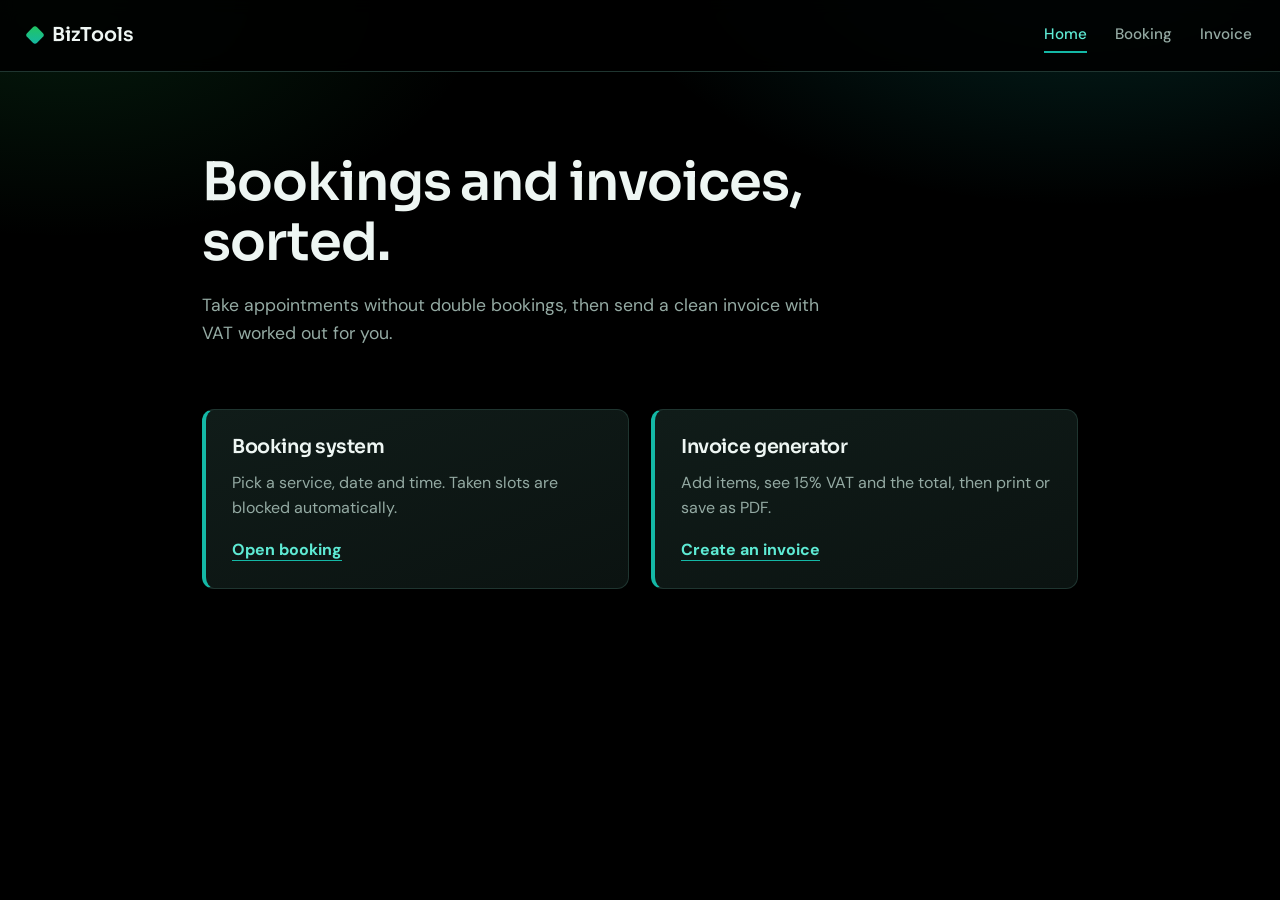
<file: biztoolz/index.html>
﻿<!DOCTYPE html>
<html lang="en">
<head>
    <meta charset="UTF-8">
    <meta name="viewport" content="width=device-width, initial-scale=1">
    <title>BizTools</title>
    <link rel="preconnect" href="https://fonts.googleapis.com">
    <link href="https://fonts.googleapis.com/css2?family=Sora:wght@600&family=DM+Sans:wght@400;500;700&display=swap" rel="stylesheet">
    <link rel="stylesheet" href="style.css">
</head>
<body>
    <nav>
        <a class="brand" href="index.html">BizTools</a>
        <a class="active" href="index.html">Home</a>
        <a href="booking.html">Booking</a>
        <a href="invoice.html">Invoice</a>
    </nav>
    <main>
        <section class="hero">
            <h1>Bookings and invoices, sorted.</h1>
            <p class="lede">Take appointments without double bookings, then send a clean invoice with VAT worked out for you.</p>
        </section>
        <div class="cards">
            <a href="booking.html"><h3>Booking system</h3><p>Pick a service, date and time. Taken slots are blocked automatically.</p><span class="go">Open booking</span></a>
            <a href="invoice.html"><h3>Invoice generator</h3><p>Add items, see 15% VAT and the total, then print or save as PDF.</p><span class="go">Create an invoice</span></a>
        </div>
    </main>
</body>
</html>
<!DOCTYPE html>
<html>
<head>
    <meta charset="utf-8" />
    <title></title>
</head>
<body>

</body>
</html>
</file>
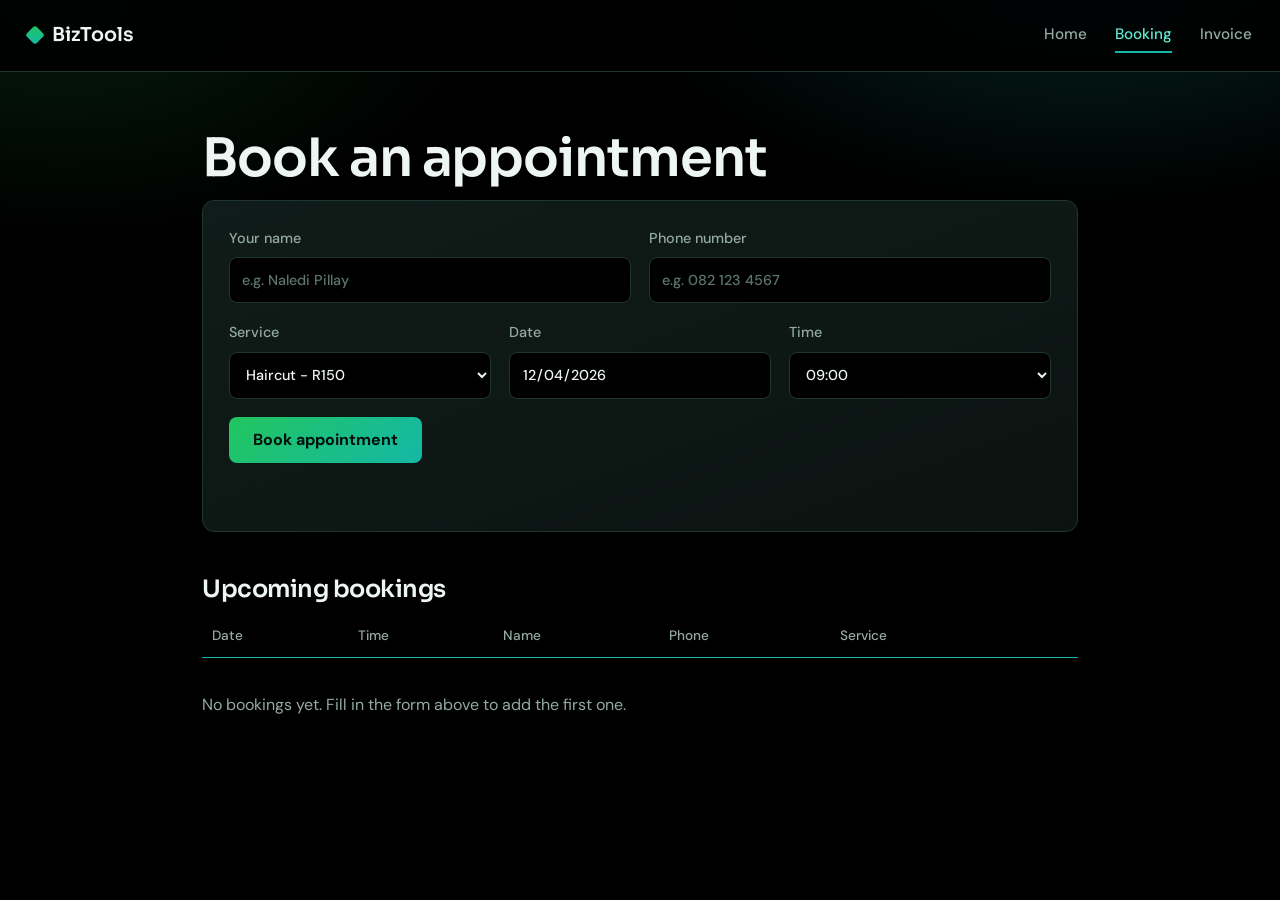
<file: biztoolz/booking.html>
﻿<!DOCTYPE html>
<html lang="en">
<head>
    <meta charset="UTF-8">
    <meta name="viewport" content="width=device-width, initial-scale=1">
    <title>Booking system</title>
    <link rel="preconnect" href="https://fonts.googleapis.com">
    <link href="https://fonts.googleapis.com/css2?family=Sora:wght@600&family=DM+Sans:wght@400;500;700&display=swap" rel="stylesheet">
    <link rel="stylesheet" href="style.css">
</head>
<body>
    <nav>
        <a class="brand" href="index.html">BizTools</a>
        <a href="index.html">Home</a>
        <a class="active" href="booking.html">Booking</a>
        <a href="invoice.html">Invoice</a>
    </nav>
    <main>
        <h1>Book an appointment</h1>
        <div class="panel">
            <div class="row">
                <label>Your name <input id="name" placeholder="e.g. Naledi Pillay"></label>
                <label>Phone number <input id="phone" type="tel" placeholder="e.g. 082 123 4567"></label>
            </div>
            <div class="row">
                <label>
                    Service
                    <select id="service">
                        <option value="Haircut|150">Haircut - R150</option>
                        <option value="Colour|450">Colour - R450</option>
                        <option value="Blow dry|120">Blow dry - R120</option>
                        <option value="Braiding|600">Braiding - R600</option>
                    </select>
                </label>
                <label>Date <input id="date" type="date"></label>
                <label>Time <select id="time"></select></label>
            </div>
            <div class="actions"><button id="book">Book appointment</button></div>
            <p class="msg" id="msg" role="status"></p>
        </div>

        <h2>Upcoming bookings</h2>
        <div class="tablewrap">
            <table class="stack">
                <thead><tr><th>Date</th><th>Time</th><th>Name</th><th>Phone</th><th>Service</th><th></th></tr></thead>
                <tbody id="list"></tbody>
            </table>
        </div>
        <p class="empty" id="empty">No bookings yet. Fill in the form above to add the first one.</p>
    </main>

    <script>const TIMES = ["09:00", "10:00", "11:00", "12:00", "14:00", "15:00", "16:00"];
    const $ = id => document.getElementById(id);
    let bookings = [];
    try { bookings = JSON.parse(localStorage.getItem("biztools-bookings")) || []; } catch (e) { bookings = []; }

    const today = new Date().toISOString().slice(0, 10);
    $("date").min = today;
    $("date").value = today;

    function save() { localStorage.setItem("biztools-bookings", JSON.stringify(bookings)); }

    function say(text, bad) {
      $("msg").textContent = text;
      $("msg").className = "msg " + (bad ? "error" : "ok");
    }

    function fillTimes() {
      const date = $("date").value;
      const taken = bookings.filter(b => b.date === date).map(b => b.time);
      const current = $("time").value;
      $("time").innerHTML = "";
      TIMES.forEach(t => {
        const o = document.createElement("option");
        o.value = t;
        o.textContent = taken.includes(t) ? t + " (taken)" : t;
        o.disabled = taken.includes(t);
        $("time").appendChild(o);
      });
      const free = TIMES.find(t => !taken.includes(t));
      $("time").value = (current && !taken.includes(current)) ? current : (free || "");
    }

    function addBooking() {
      const name = $("name").value.trim();
      const phone = $("phone").value.trim();
      const [service, price] = $("service").value.split("|");
      const date = $("date").value;
      const time = $("time").value;

      if (!name) return say("Enter your name.", true);
      if (!/^[0-9 +()-]{9,15}$/.test(phone)) return say("Enter a valid phone number (9 to 15 digits).", true);
      if (!date || date < today) return say("Choose today or a future date.", true);
      if (!time) return say("That day is fully booked. Choose another date.", true);
      if (bookings.some(b => b.date === date && b.time === time)) return say("That time is already taken. Choose another.", true);

      bookings.push({ name, phone, service, price, date, time });
      bookings.sort((a, b) => (a.date + a.time).localeCompare(b.date + b.time));
      save(); render(); fillTimes();
      say("Booked: " + service + " on " + date + " at " + time + ".", false);
      $("name").value = ""; $("phone").value = "";
    }

    function cancelBooking(b) {
      bookings = bookings.filter(x => x !== b);
      save(); render(); fillTimes();
      say("Booking cancelled.", false);
    }

    function render() {
      const list = $("list");
      list.innerHTML = "";
      $("empty").hidden = bookings.length > 0;
      bookings.forEach(b => {
        const tr = document.createElement("tr");
        const labels = ["Date", "Time", "Name", "Phone", "Service"];
        [b.date, b.time, b.name, b.phone, b.service + " (R" + b.price + ")"].forEach((text, n) => {
          const td = document.createElement("td");
          td.dataset.label = labels[n];
          td.textContent = text;
          tr.appendChild(td);
        });
        const td = document.createElement("td");
        const btn = document.createElement("button");
        btn.className = "ghost";
        btn.textContent = "Cancel";
        btn.onclick = () => cancelBooking(b);
        td.appendChild(btn);
        tr.appendChild(td);
        list.appendChild(tr);
      });
    }

    $("book").onclick = addBooking;
    $("date").onchange = fillTimes;
    fillTimes(); render();</script>
</body>
</html>
<!DOCTYPE html>
<html>
<head>
    <meta charset="utf-8" />
    <title></title>
</head>
<body>

</body>
</html>
</file>
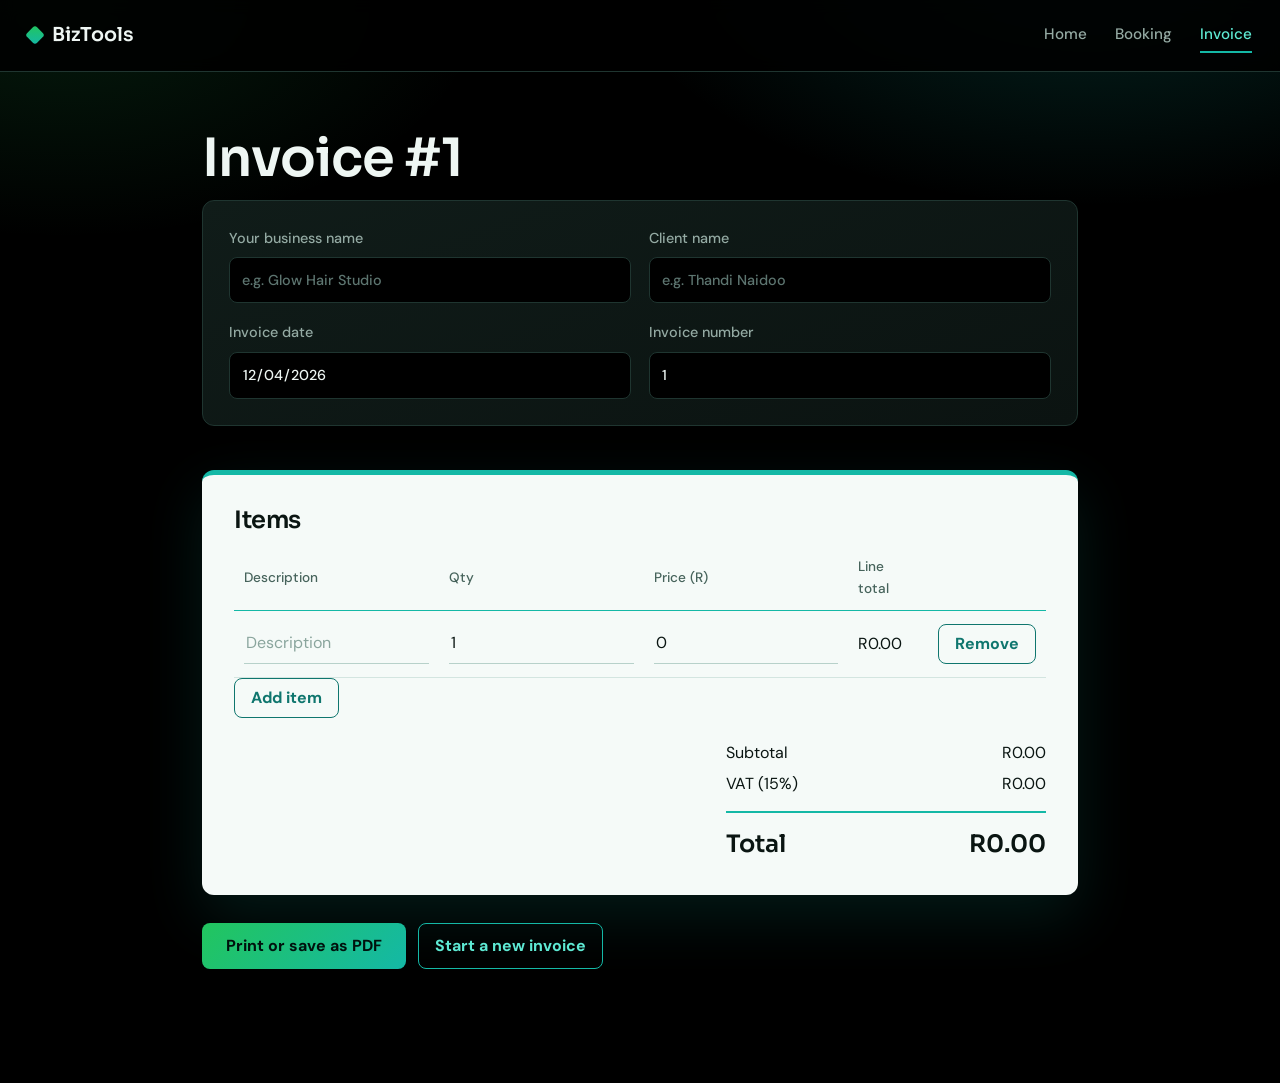
<file: biztoolz/invoice.html>
﻿<!DOCTYPE html>
<html lang="en">
<head>
    <meta charset="UTF-8">
    <meta name="viewport" content="width=device-width, initial-scale=1">
    <title>Invoice generator</title>
    <link rel="preconnect" href="https://fonts.googleapis.com">
    <link href="https://fonts.googleapis.com/css2?family=Sora:wght@600&family=DM+Sans:wght@400;500;700&display=swap" rel="stylesheet">
    <link rel="stylesheet" href="style.css">
</head>
<body>
    <nav>
        <a class="brand" href="index.html">BizTools</a>
        <a href="index.html">Home</a>
        <a href="booking.html">Booking</a>
        <a class="active" href="invoice.html">Invoice</a>
    </nav>
    <main>
        <h1>Invoice <span id="invNo"></span></h1>
        <div class="panel">
            <div class="row">
                <label>Your business name <input id="biz" placeholder="e.g. Glow Hair Studio"></label>
                <label>Client name <input id="client" placeholder="e.g. Thandi Naidoo"></label>
            </div>
            <div class="row">
                <label>Invoice date <input id="invDate" type="date"></label>
                <label>Invoice number <input id="invNum" type="number" min="1"></label>
            </div>
        </div>

        <div class="sheet">
            <h2>Items</h2>
            <div class="tablewrap">
                <table class="stack">
                    <thead><tr><th>Description</th><th>Qty</th><th>Price (R)</th><th>Line total</th><th class="noprint"></th></tr></thead>
                    <tbody id="items"></tbody>
                </table>
            </div>
            <div class="actions"><button class="ghost" id="add">Add item</button></div>

            <div class="totals">
                <div><span>Subtotal</span><span>R<span id="sub">0.00</span></span></div>
                <div><span>VAT (15%)</span><span>R<span id="vat">0.00</span></span></div>
                <div class="grand"><span>Total</span><span>R<span id="total">0.00</span></span></div>
            </div>

        </div>

        <div class="actions" style="margin-top:28px">
            <button id="print">Print or save as PDF</button>
            <button class="ghost" id="reset">Start a new invoice</button>
        </div>
        <p class="msg noprint" id="msg" role="status"></p>
    </main>

    <script>
            const VAT_RATE = 0.15;
            const $ = id => document.getElementById(id);
            const KEY = "biztools-invoice";

            function money(n) { return n.toFixed(2); }

            function addRow(desc = "", qty = 1, price = 0) {
              const tr = document.createElement("tr");
              tr.innerHTML = `
                <td data-label="Description"><input class="d" placeholder="Description" aria-label="Description"></td>
                <td data-label="Qty"><input class="q" type="number" min="1" step="1" aria-label="Quantity"></td>
                <td data-label="Price (R)"><input class="p" type="number" min="0" step="0.01" aria-label="Price"></td>
                <td class="line" data-label="Line total">R0.00</td>
                <td class="noprint"><button class="ghost" aria-label="Remove item">Remove</button></td>`;
              tr.querySelector(".d").value = desc;
              tr.querySelector(".q").value = qty;
              tr.querySelector(".p").value = price;
              tr.querySelectorAll("input").forEach(i => i.oninput = calc);
              tr.querySelector("button").onclick = () => { tr.remove(); calc(); };
              $("items").appendChild(tr);
              calc();
            }

            function calc() {
              let sub = 0;
              document.querySelectorAll("#items tr").forEach(tr => {
                const q = Math.max(0, Number(tr.querySelector(".q").value) || 0);
                const p = Math.max(0, Number(tr.querySelector(".p").value) || 0);
                const line = q * p;
                tr.querySelector(".line").textContent = "R" + money(line);
                sub += line;
              });
              const vat = sub * VAT_RATE;
              $("sub").textContent = money(sub);
              $("vat").textContent = money(vat);
              $("total").textContent = money(sub + vat);
              $("invNo").textContent = "#" + ($("invNum").value || "");
              persist();
            }

            function persist() {
              const items = [...document.querySelectorAll("#items tr")].map(tr => ({
                d: tr.querySelector(".d").value, q: tr.querySelector(".q").value, p: tr.querySelector(".p").value
              }));
              try {
                localStorage.setItem(KEY, JSON.stringify({
                  biz: $("biz").value, client: $("client").value, date: $("invDate").value, num: $("invNum").value, items
                }));
              } catch (e) {}
            }

            function load() {
              let s = null;
              try { s = JSON.parse(localStorage.getItem(KEY)); } catch (e) {}
              $("invDate").value = (s && s.date) || new Date().toISOString().slice(0, 10);
              $("invNum").value = (s && s.num) || 1;
              if (s) { $("biz").value = s.biz || ""; $("client").value = s.client || ""; }
              if (s && s.items && s.items.length) s.items.forEach(i => addRow(i.d, i.q, i.p));
              else addRow();
            }

            function reset() {
              const next = (Number($("invNum").value) || 0) + 1;
              $("items").innerHTML = "";
              $("client").value = "";
              $("invNum").value = next;
              addRow();
              $("msg").textContent = "New invoice #" + next + " ready.";
              $("msg").className = "msg ok";
            }

            ["biz", "client", "invDate", "invNum"].forEach(id => $(id).oninput = calc);
            $("add").onclick = () => addRow();
            $("print").onclick = () => window.print();
            $("reset").onclick = reset;
            load();
    </script>
</body>
</html>
</file>
<file: biztoolz/style.css>
﻿:root {
    --black: #000000;
    --panel: #0b1311;
    --panel-2: #101c19;
    --line: #1f3530;
    --green: #22c55e;
    --green-soft: #86efac;
    --teal: #14b8a6;
    --teal-soft: #5eead4;
    --text: #eef6f3;
    --muted: #94aaa3;
    --bad: #ff8f8f;
    --good: #86efac;
    --radius: 12px;
}

* {
    box-sizing: border-box;
}

html {
    scroll-behavior: smooth;
}

body {
    margin: 0;
    min-height: 100vh;
    color: var(--text);
    line-height: 1.6;
    font-family: "DM Sans", system-ui, Arial, sans-serif;
    background: radial-gradient(700px 380px at 85% -60px, rgba(20,184,166,.22), transparent 70%), radial-gradient(600px 340px at 5% 0, rgba(34,197,94,.14), transparent 70%), var(--black);
    background-repeat: no-repeat;
}

nav, main {
    position: relative;
    z-index: 1;
}

h1, h2, h3 {
    font-family: "Sora", "DM Sans", Arial, sans-serif;
    font-weight: 600;
    margin: 0 0 12px;
    line-height: 1.15;
    letter-spacing: -.02em;
    color: var(--text);
}

h1 {
    font-size: clamp(2.1rem, 5.5vw, 3.3rem);
}

h2 {
    font-size: 1.5rem;
    margin-top: 44px;
}

h3 {
    font-size: 1.2rem;
}

/* navigation */
nav {
    display: flex;
    align-items: center;
    gap: 28px;
    padding: 16px 28px;
    border-bottom: 1px solid var(--line);
    flex-wrap: wrap;
    background: rgba(0,0,0,.88);
    backdrop-filter: blur(8px);
    position: sticky;
    top: 0;
    z-index: 5;
}

    nav .brand {
        margin-right: auto;
        display: flex;
        align-items: center;
        gap: 10px;
        font-family: "Sora", Arial, sans-serif;
        font-size: 1.2rem;
        font-weight: 600;
        color: var(--text);
        border: 0;
        letter-spacing: -.01em;
    }

        nav .brand::before {
            content: "";
            width: 14px;
            height: 14px;
            border-radius: 3px;
            transform: rotate(45deg);
            background: linear-gradient(135deg, var(--green), var(--teal));
        }

    nav a {
        color: var(--muted);
        text-decoration: none;
        font-weight: 500;
        font-size: .95rem;
        padding: 4px 0;
        border-bottom: 2px solid transparent;
    }

        nav a:hover {
            color: var(--text);
        }

        nav a.active {
            color: var(--teal-soft);
            border-color: var(--teal);
        }

main {
    max-width: 920px;
    margin: 0 auto;
    padding: 56px 22px 90px;
}

.lede {
    color: var(--muted);
    max-width: 54ch;
    font-size: 1.1rem;
}

/* home */
.hero {
    padding: 24px 0 4px;
}

    .hero h1 {
        max-width: 15ch;
    }

.cards {
    display: grid;
    grid-template-columns: repeat(auto-fit, minmax(280px, 1fr));
    gap: 22px;
    margin-top: 40px;
}

    .cards a {
        display: block;
        text-decoration: none;
        color: var(--text);
        padding: 26px;
        border-radius: var(--radius);
        background: linear-gradient(160deg, var(--panel-2), var(--panel));
        border: 1px solid var(--line);
        border-left: 4px solid var(--teal);
    }

        .cards a:hover {
            border-color: var(--teal);
            border-left-color: var(--green);
        }

    .cards p {
        color: var(--muted);
        margin: 0 0 16px;
    }

    .cards .go {
        color: var(--teal-soft);
        font-weight: 700;
        border-bottom: 1px solid var(--teal);
    }

@media (prefers-reduced-motion: no-preference) {
    button, .cards a, nav a {
        transition: background .15s, border-color .15s, color .15s, transform .15s;
    }

        .cards a:hover {
            transform: translateY(-3px);
        }
}

/* forms */
.panel {
    background: linear-gradient(160deg, var(--panel-2), var(--panel));
    border: 1px solid var(--line);
    border-radius: var(--radius);
    padding: 26px;
    display: grid;
    gap: 18px;
}

.row {
    display: grid;
    grid-template-columns: repeat(auto-fit, minmax(210px, 1fr));
    gap: 18px;
}

label {
    display: grid;
    gap: 7px;
    color: var(--muted);
    font-size: .9rem;
    font-weight: 500;
}

input, select {
    width: 100%;
    min-height: 46px;
    padding: 10px 12px;
    border-radius: 8px;
    border: 1px solid var(--line);
    background: #000;
    color: var(--text);
    font: inherit;
}

    input::placeholder {
        color: #5d7570;
    }

    input:hover, select:hover {
        border-color: #2f524a;
    }

    input:focus-visible, select:focus-visible {
        outline: none;
        border-color: var(--teal);
        box-shadow: 0 0 0 3px rgba(20,184,166,.3);
    }

option:disabled {
    color: #5d7570;
}

/* buttons */
button {
    min-height: 46px;
    padding: 10px 24px;
    border: 0;
    border-radius: 8px;
    background: linear-gradient(135deg, var(--green), var(--teal));
    color: #00110d;
    font: inherit;
    font-weight: 700;
    cursor: pointer;
}

    button:hover {
        filter: brightness(1.12);
    }

    button:focus-visible, a:focus-visible {
        outline: 3px solid var(--teal-soft);
        outline-offset: 3px;
    }

    button.ghost {
        background: transparent;
        color: var(--teal-soft);
        border: 1px solid var(--teal);
        min-height: 40px;
        padding: 6px 16px;
    }

        button.ghost:hover {
            background: var(--teal);
            color: #00110d;
            filter: none;
        }

.actions {
    display: flex;
    gap: 12px;
    flex-wrap: wrap;
}

.msg {
    min-height: 1.5em;
    margin: 0;
    font-weight: 500;
}

    .msg.error {
        color: var(--bad);
    }

    .msg.ok {
        color: var(--good);
    }

/* tables */
.tablewrap {
    overflow-x: auto;
    margin-top: 12px;
}

table {
    width: 100%;
    border-collapse: collapse;
}

th {
    text-align: left;
    color: var(--muted);
    font-weight: 500;
    font-size: .85rem;
    padding: 10px;
    border-bottom: 1px solid var(--teal);
}

td {
    padding: 13px 10px;
    border-bottom: 1px solid var(--line);
    vertical-align: middle;
}

tbody tr:hover {
    background: rgba(20,184,166,.07);
}

td input {
    min-width: 80px;
}

.empty {
    color: var(--muted);
    padding: 18px 0;
}

/* invoice paper */
.sheet {
    margin-top: 44px;
    padding: 32px;
    border-radius: var(--radius);
    background: #f5faf8;
    color: #0a1512;
    border-top: 5px solid var(--teal);
    box-shadow: 0 22px 60px rgba(20,184,166,.14);
}

    .sheet h2 {
        margin-top: 0;
        color: #0a1512;
    }

    .sheet th {
        color: #46635b;
        border-bottom-color: var(--teal);
    }

    .sheet td {
        border-bottom-color: #d3e5e0;
    }

    .sheet tbody tr:hover {
        background: rgba(20,184,166,.08);
    }

    .sheet input {
        background: transparent;
        color: #0a1512;
        border: 0;
        border-bottom: 1px solid #b7d1ca;
        border-radius: 0;
        min-height: 40px;
        padding: 6px 2px;
    }

        .sheet input::placeholder {
            color: #8aa59d;
        }

        .sheet input:focus-visible {
            box-shadow: none;
            border-bottom-color: #0f766e;
        }

    .sheet button.ghost {
        color: #0f766e;
        border-color: #0f766e;
    }

        .sheet button.ghost:hover {
            background: #0a1512;
            color: #f5faf8;
            border-color: #0a1512;
        }

.totals {
    margin: 22px 0 0 auto;
    width: min(320px, 100%);
    display: grid;
    gap: 6px;
}

    .totals div {
        display: flex;
        justify-content: space-between;
    }

    .totals .grand {
        margin-top: 8px;
        padding-top: 12px;
        border-top: 2px solid var(--teal);
        font-family: "Sora", Arial, sans-serif;
        font-size: 1.5rem;
        font-weight: 600;
    }

/* phones: tables become stacked cards */
@media (max-width: 640px) {
    nav {
        padding: 14px 18px;
        gap: 18px;
    }

    main {
        padding: 36px 16px 70px;
    }

    table.stack thead {
        display: none;
    }

    table.stack, table.stack tbody, table.stack tr, table.stack td {
        display: block;
        width: 100%;
    }

        table.stack tr {
            margin-bottom: 14px;
            padding: 8px 14px;
            border: 1px solid var(--line);
            border-radius: var(--radius);
        }

    .sheet table.stack tr {
        border-color: #d3e5e0;
    }

    table.stack td {
        display: flex;
        justify-content: space-between;
        align-items: center;
        gap: 14px;
        border: 0;
        padding: 7px 0;
    }

        table.stack td::before {
            content: attr(data-label);
            font-size: .85rem;
            opacity: .7;
            flex: 0 0 38%;
        }

        table.stack td input {
            text-align: right;
        }
}

@media print {
    nav, .actions, button, .noprint, .panel {
        display: none !important;
    }

    body {
        background: #fff;
    }

    .sheet {
        background: #fff;
        color: #000;
        box-shadow: none;
    }

    main {
        padding: 0;
    }

    h1 {
        color: #000;
    }
}
body {
}
</file>
